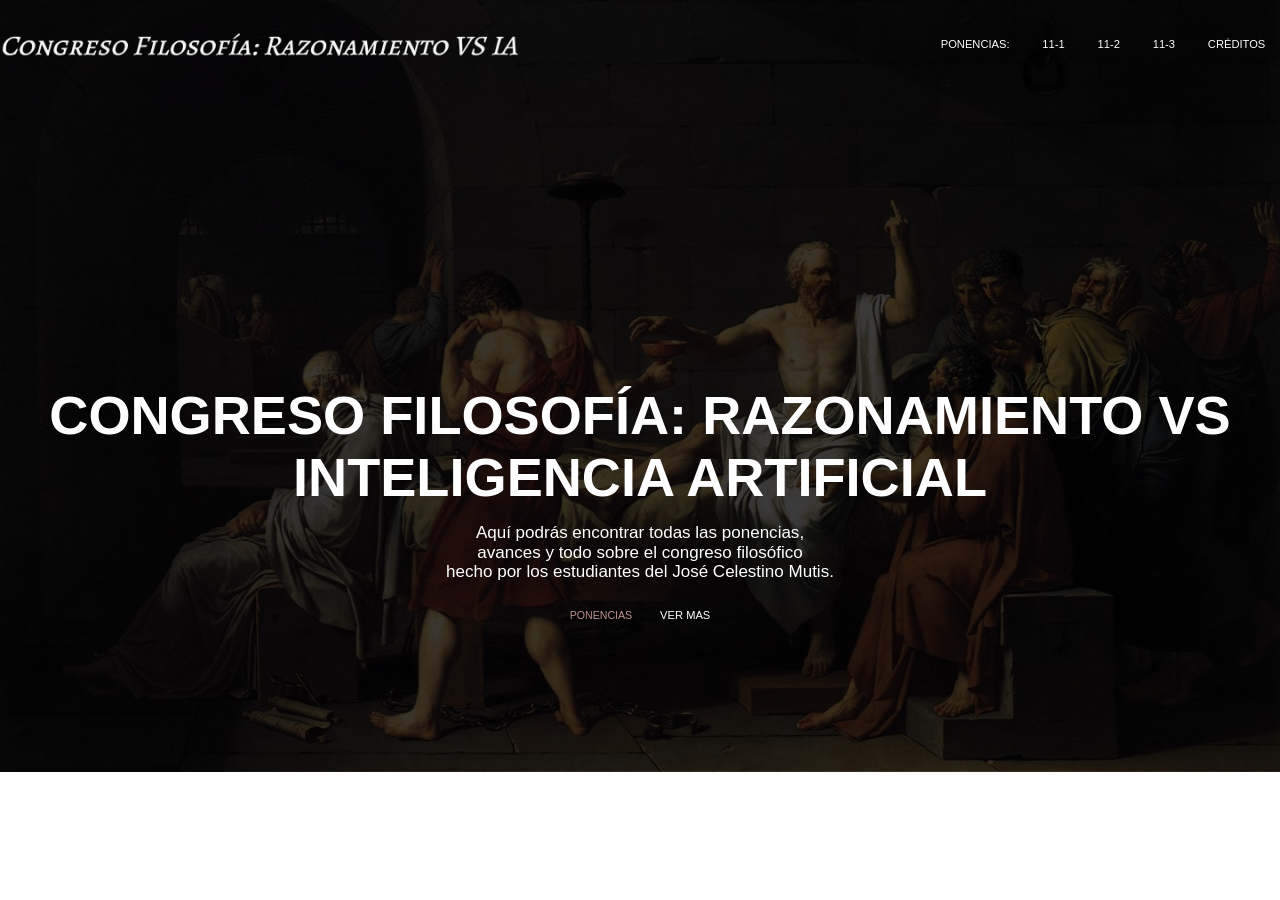
<file: index.html>
<!doctype html>
<html lang="en">
    <head>
    <meta charset="UTF-8">
    <meta name="viewport"
          content="width=device-width, initial-scale=0.8">
    <meta http-equiv="X-UA-Compatible" content="ie=edge">
    <link rel="stylesheet", href="style.css">
    <link rel="shortcut icon", href="Images/Simbolo Filosofia.png", type="image/x-icon">
    <title>Congreso Filosofia</title>
    </head>
        <body>
        <div class="banner">
            <div class="navbar">
                <img src="pixelcut-export-removebg-preview.png", class="logo">
                    <ul>
                        <li><a href="index.html">Ponencias:</a></li>
                        <li><a href="111.html">11-1</a></li>
                        <li><a href="112.html">11-2</a></li>
                        <li><a href="113.html">11-3</a></li>
                        <li><a href="creditos.html">Créditos</a></li>
                    </ul>
            </div>
             <div class="content">
                <h1>CONGRESO FILOSOFÍA: RAZONAMIENTO VS <br> INTELIGENCIA ARTIFICIAL</h1>
                <p>Aquí podrás encontrar todas las ponencias,<br> avances y todo sobre el congreso filosófico<br> hecho por los estudiantes del José Celestino Mutis.</p>
                </p>
                <div class="navbar2">
                    <ul>
                    <li><a href="https://drive.google.com/drive/folders/17Fdpe-9nqyC9dAkadqaYwtVaiaplSm-x?usp=sharing"></link>PONENCIAS</a></a>
                    <li><span></span>VER MAS</li>
                    </ul>
             </div>
            </div>
        </div>
        <br>
        
        <div class="Imagen"></div>
        <br>
        <h2></h2>
        </body>
</html>
</file>
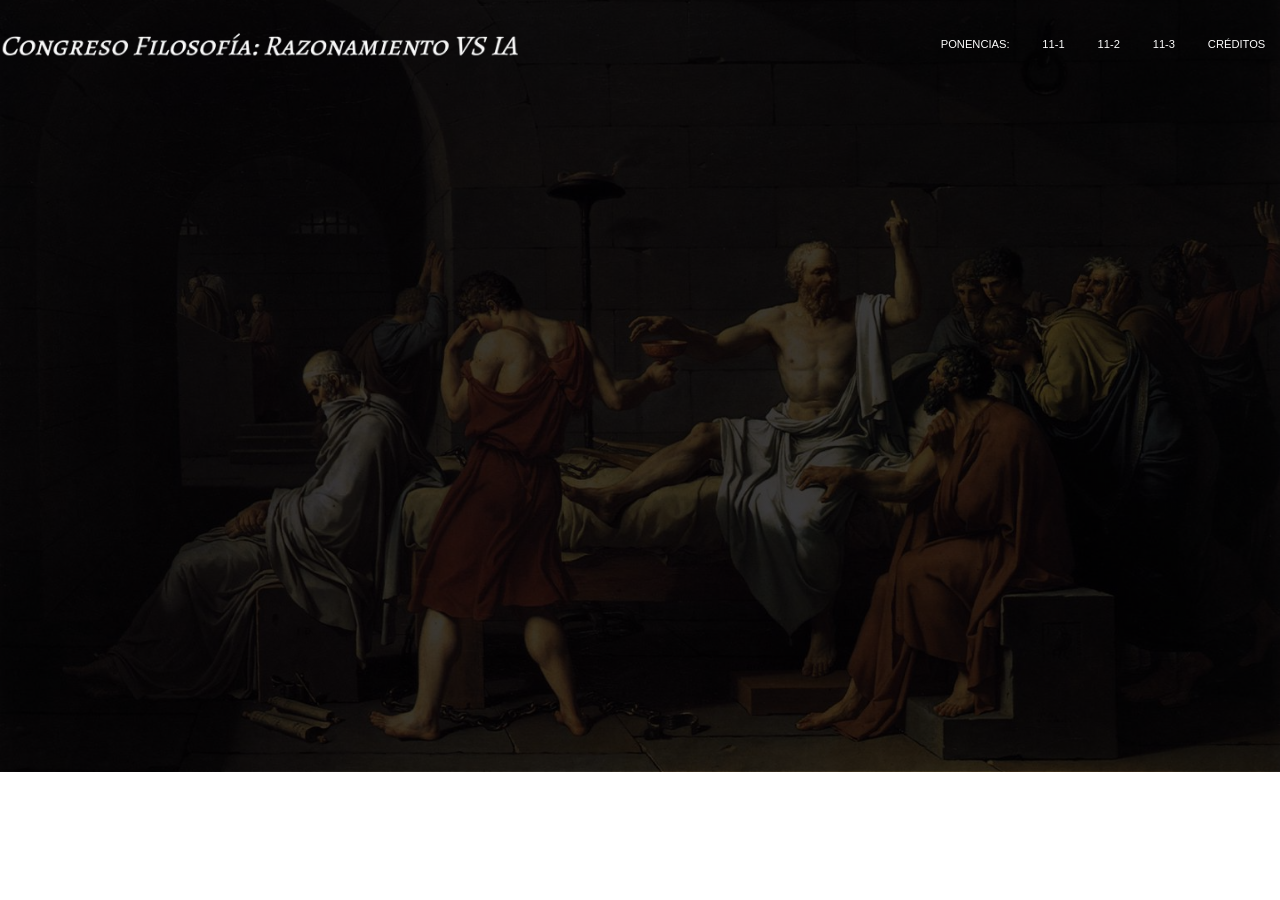
<file: creditos.html>
<!doctype html>
<html lang="en">
    <head>
    <meta charset="UTF-8">
    <meta name="viewport"
          content="width=device-width, user-scalable=no, initial-scale=1.0, maximum-scale=1.0, minimum-scale=1.0">
    <meta http-equiv="X-UA-Compatible" content="ie=edge">
    <link rel="stylesheet", href="style.css">
    <link rel="shortcut icon", href="Images/Simbolo Filosofia.png", type="image/x-icon">
    <title>Congreso Filosofia</title>
    </head>
        <body>
        <div class="banner">
            <div class="navbar">
                <img src="pixelcut-export-removebg-preview.png", class="logo">
                    <ul>
                        <li><a href="index.html">Ponencias:</a></li>
                        <li><a href="111.html">11-1</a></li>
                        <li><a href="112.html">11-2</a></li>
                        <li><a href="113.html">11-3</a></li>
                        <li><a href="creditos.html">Créditos</a></li>
                    </ul>
            </div>
            
        </div>
        <br>
        
        <div class="Imagen"></div>
        <br>
        <h2></h2>
        </body>
</html>
</file>
<file: style.css>
*{
    margin: 0;
    padding: 0;
    font-family: sans-serif;
}
*{
    zoom: 95%;
}
.banner {
    width: 100%;
    height: 100vh;
    background-image: linear-gradient(rgba(0,0,0,0.75),rgba(0,0,0,0.75)),url(background.jpg);
    background-size: cover;
    background-position: center;
}
.navbar {
    width: 85;
    margin: auto;
    padding: 35px 0;
    display: flex;
    align-items: center;
    justify-content: space-between;
}
.logo {
    width: 700px;
    cursor: pointer;
    color: white;
    position: relative;
    top: -40px;
}
.navbar ul li {
    list-style-type: none;
    display: inline-block;
    margin: 0 20px;
    position: relative;
    top: -40px;
}
.navbar ul li a {
    text-decoration: none;
    color: #fff;
    text-transform: uppercase;
    
}
.navbar ul li::after {
    content: '';
    height: 3px;
    width: 0;
    background: rosybrown;
    position: absolute;
    left: 0;
    bottom: -6px;
    transition: 0.5s;
}
.navbar ul li:hover:after {
    width: 100%;
}
.content {
    width: 100%;
    position: absolute;
    top: 50%;
    transform: translateY(-50%);
    text-align: center;
    color: white;
}
.content h1 {
    font-size: 70px;
    margin-top: 120px;
    text-align: -20px;

}
.content p {
    margin: 20px auto;
    font-weight: 100;
    line-height: 25px;
    width: 1000px;
    font-size: 22px;
}
.navbar2 {
    position: relative;
    text-align: center;
    bottom: -50px;
}

.navbar2 ul li {
    list-style-type: none;
    display: inline-block;
    margin: 0 20px;
    position: relative;
    text-align: -40px;
    top: -40px;
    color: #fff;
}
.navbar2 ul li a {
    text-decoration: none;
    color: rosybrown;
    text-transform: uppercase;
    
}
.navbar2 ul li::after {
    content: '';
    height: 3px;
    width: 0;
    background: rosybrown;
    position: absolute;
    left: 0;
    bottom: -7px;
    transition: 0.5s;
}
.navbar2 ul li:hover:after {
    width: 100%;
}
</file>
